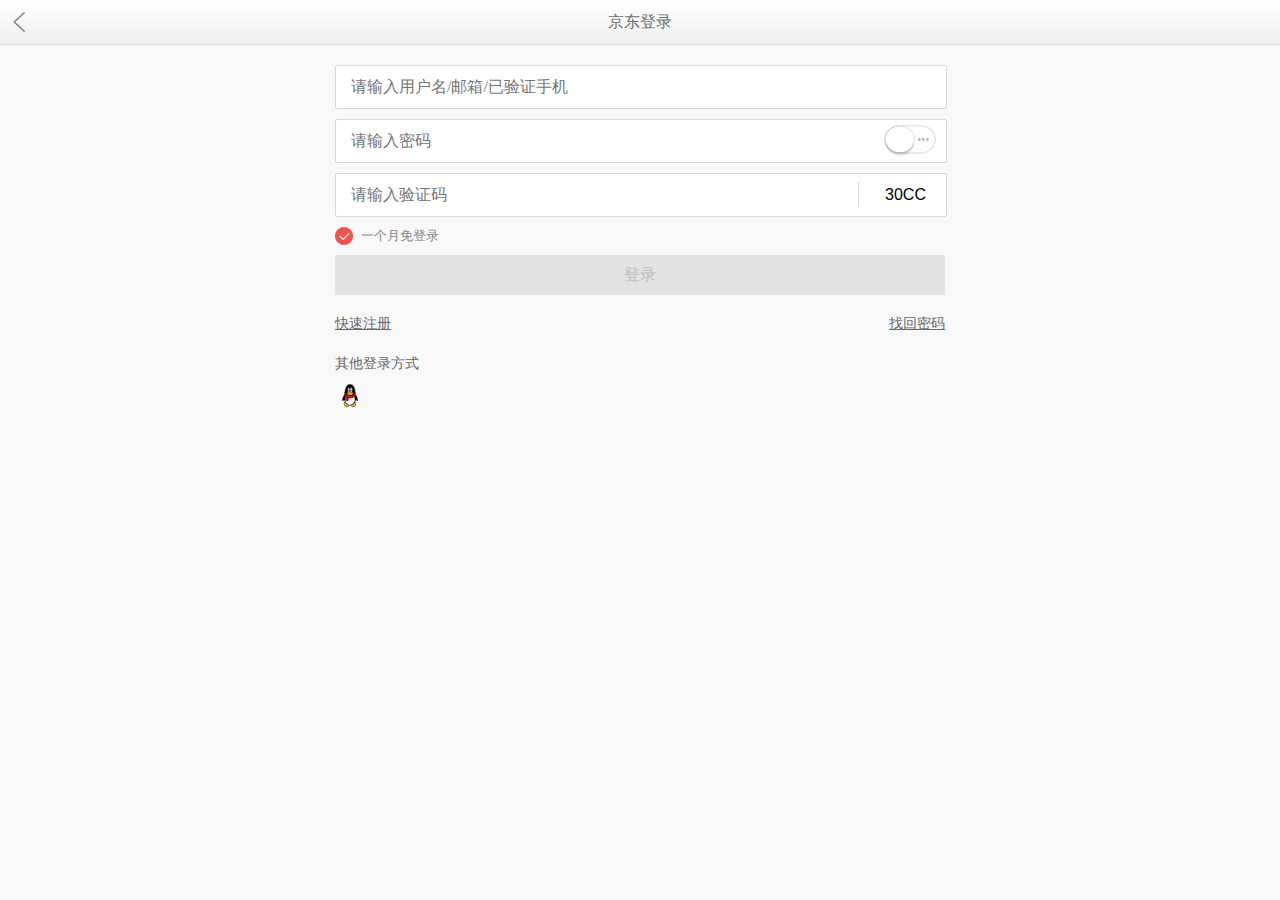
<file: 京东(手机端项目)/JD/login.html>
<!DOCTYPE html>
<html>
	<head>
		<meta charset="utf-8">
		 <meta name="viewport" content="width=device-width, initial-scale=1.0, maximum-scale=1.0, user-scalable=0">
		<title>登录</title>
		<link href="css/reset.css" rel="stylesheet" type="text/css"/>
		<link href="css/login.css" rel="stylesheet" type="text/css"/>
	</head>
	<body>
		<div class="header">
		   <a href="javascript:void(0)"><span></span></a>
		   <h2>京东登录</h2>
		</div>
		<div class="wrap-content" id="wrapContent">
			<div class="main" id="main">
				<div class="item-step" id="markWord"></div>
				<div class="item-step" id="first-step">
					<input id="user" class="user"  type="text" placeholder="请输入用户名/邮箱/已验证手机"/>
				</div>
				<div class="item-step second-step">
					<input id="psw" class="user" type="password" placeholder="请输入密码"/>
					<span id="changebtn">
						<img src="images/login/download-1.png" style="display: block;"/>
						<img src="images/login/download-2.png"  style="display: none;" />
					</span>
				</div>
				<div class="item-step third-step">
					<input id="changeIden" class="user" type="text" placeholder="请输入验证码"/>
					<span id="changeidenfy"></span>
				</div>
				<div class=" item-step month-login">
					<span class="free-login default-login" id="freeLogin">	
					</span>
					<!--就是图片显示-->
					<span class="login-btn">一个月免登录</span>
				</div>
				<div class="item-step submit-btn">
					<input id="submit"  type="submit" value="登录" class=""/>
				</div>
				<div class="item-step rapid-regist">
					<a href="#" class="regist">快速注册</a>
					<a href="#" class="back-password">找回密码</a>
				</div>
				<div class="item-step submit-method">
					<span>其他登录方式</span>
					<a href="#" class="qq-method"><span></span></a>
				</div>
			</div>
		</div>
		
	</body>
	<script src="js/common.js"></script>
	<script>
	    var wrapContent=document.getElementById("wrapContent");  //生成新的元素添加
	    var oMain=document.getElementById("main");
	    var oFirststep=document.getElementById("first-step");
	    var userName=document.getElementById("user");        //判断用户名是否是邮箱
	    var changebtn=document.getElementById("changebtn");
	    var changeImg=changebtn.getElementsByTagName("img");
		var freeLogin=document.getElementById("freeLogin");  //一个月免费登录
	    var passwordN=document.getElementById("psw");
	    var changeIden=document.getElementById("changeIden"); //验证码的填写
	    var changeidenfy=document.getElementById("changeidenfy");//验证码的生成
	    var submitBtn=document.getElementById("submit");   //登录按钮的写法
	    var letter=['A','B','C','D','E','F','G','a','b','c','d','e','f','g'];
	    
	    var oMarkword=document.getElementById("markWord");
	    
	    //密码的样式的转换   用了两张图片放在这里
		changebtn.addEventListener('touchstart',function(){
			if(changeImg[0].style.display=="block"){
				changeImg[1].style.display="block";
				changeImg[0].style.display="none";
				passwordN.type="text";
			}else{
				changeImg[0].style.display="block";
				changeImg[1].style.display="none";
				passwordN.type="password";
			}
			
		},false);
		//验证码的生成！！！！！！！！！！重点。。。。。。。。。。
		changeidenfy.innerHTML=changeIdenfy().join("")+changeLetter(letter).join("");	
		changeidenfy.addEventListener('touchstart',function(){
			this.innerHTML=changeIdenfy().join("")+changeLetter(letter).join("");	
		},false);
	   
	   //登录按钮显示样式
	   userName.addEventListener('keyup',changeSubmit,false);
       passwordN.addEventListener('keyup',changeSubmit,false);
	   changeIden.addEventListener('keyup',changeSubmit,false);
	    function changeSubmit(){
	    	   submitBtn.className="";
	    	    if(userName.value && passwordN.value && changeIden.value){
	   	   	submitBtn.className="change-submit";
	   	     }else{
	   	   	 submitBtn.className="";
	   	    }
	    }
       //一个月免登录
       var freeNum=freeLogin.className;    //（小按钮）获取一个月免费登录的默认class值
       freeLogin.addEventListener('touchstart',function(){
           if(this.className==freeNum){
           	 this.className=this.getAttribute("class")+" change-login";
           }else{
           	 this.className=freeNum;
           }  
       },false);
       //提交按钮 获取sessionStoragge  临时储存，会话结束就删除（就是指当关闭当前页面）
 
       	  submitBtn.addEventListener('touchstart',function(){
             oMarkword.className="item-step";   //给提示语回复默认样式
              changeIden.style.borderColor="";    //验证码边框为默认样式
              passwordN.style.borderColor="";    //密码框的默认样式
       	  	//触发事件的过程
       	  	if(this.getAttribute("class")=="change-submit"){   //确定提交按钮高亮
       	  		if(freeLogin.className==freeNum){  //确定 一个月免费登录为选中状态
       	  			if(jubgeIdenfy(changeIden.value)==true){  //确定验证码的正确与否  
       	  			  if(judgeUser(userName.value)==false || jubgePassword(passwordN.value)==false){
       	  			  	//确定用户名和密码的正确
       	  			  	 passwordN.style.borderColor="red";  //改变写入密码的样式
       	  			  	 oMarkword.className=oMarkword.getAttribute("class")+" mark-word";   //更新提示语的样式
       	  			  	 oMarkword.innerHTML="用户名或者密码错误,请重试";
       	  		 	     
       	  		       }else{
       	  		         oMarkword.className=oMarkword.getAttribute("class")+" mark-word";    // //更新提示语的样式
       	  		       	 oMarkword.innerHTML="登录成功";
       	  		       	 sessionStorage.setItem("user",userName.value);
		  		         sessionStorage.setItem("psw",passwordN.value);
		  		         sessionStorage.setItem("indenfy",changeIden.value);
       	  		       }
       	  		    }else{
       	  		    	    oMarkword.className=oMarkword.getAttribute("class")+" mark-word";    // 更新提示语的样式
       	  		    	    oMarkword.innerHTML="验证码错误,请重试";
       	  		      	changeIden.style.borderColor="red";         //验证码框显示的状态
                       
       	  		    }
       	  
		  	    }else{
		  	    	//上边的代码和这个雷同。  没优化代码！！！！！！！！！！！！！！！
		  	     	if(jubgeIdenfy(changeIden.value)==true){  //确定验证码的正确
       	  			  if(judgeUser(userName.value)==false || jubgePassword(passwordN.value)==false){
       	  			  	//确定用户名和密码的正确
       	  			  	if(judgeUser(userName.value)==false){
       	  			  		userName.style.borderColor="red";
       	  			  	}
       	  			  	if(jubgePassword(passwordN.value)==false){
       	  			  		passwordN.style.borderColor="red";
       	  			  	}
       	  			  	oMarkword.className=oMarkword.getAttribute("class")+" mark-word";
       	  		 	    oMarkword.innerHTML="用户名或者密码错误";
       	  		 	    
       	  		       }else{
       	  		       	 oMarkword.className=oMarkword.getAttribute("class")+" mark-word";
       	  		       	 oMarkword.innerHTML="登录成功";
       	  		       }
       	  		    }else{
       	  		    	     oMarkword.className=oMarkword.getAttribute("class")+" mark-word";
       	  		         oMarkword.innerHTML="验证码错误,请重试";
       	  		      	changeIden.style.borderColor="red";
                        
       	  		    }
		  	    }
       	  		
       	  	}
           changeidenfy.innerHTML=changeIdenfy().join("")+changeLetter(letter).join("");	
		  },false);

	    userName.value=sessionStorage.getItem("user");
	    passwordN.value=sessionStorage.getItem("psw");
       // 判断用户名的格式的正确  实际上此处应该获得数据库里的数据进行比较然后进行比较
	function judgeUser(obj){
		var patten=/^\w+[@]\w+[.][\w.]+$/;
		if(!patten.exec(obj)){     //exec函数的用法   
				return false;
		}else{
				return true;
		}
	};
	//比较密码的正确与否   获得数据库里的数据来进行比较正确与否
   function jubgePassword(obj){
   	if(obj==123){
   		return true;
   	}else{
   		return false;
   	}
   };
   //比较验证码的正确与否    大小写方面！！！！！！！！！！！！
   function jubgeIdenfy(obj){
   	console.log(changeidenfy.innerHTML.toLowerCase());
   	if(obj==changeidenfy.innerHTML.toLowerCase() || obj==changeidenfy.innerHTML.toUpperCase()){
   		return true;
   	}else{
   		return false;
   	}
   	
   };
  
	</script>
</html>
</file>
<file: 京东(手机端项目)/JD/css/login.css>
body{background: #f8f8f8;}
.header{position: relative;width: 100%;height: 44px;z-index: 1;margin: 0 auto;overflow: hidden;
background:url(../images/login/header-bg.png) repeat-x;background-size:100% 44px;border-bottom: 1px solid #dadada;}

.header a{position: absolute;width: 40px;height: 44px;}
.header span{background: url(../images/login/arrow.png) no-repeat;z-index: 2;display: inline-block;background-size: 20px 20px;
width: 20px;height: 20px;margin:12px 0 0 9px;overflow: hidden;}
.header h2{text-align: center;line-height: 44px;color: #6d6d6d;font-weight: 400;font-size: 16px;}
/*登录主要信息内容*/

.wrap-content{width: 100%;height: 100%;margin: 0 auto;overflow: hidden;min-width: 320px;max-width: 640px;background: #f8f8f8;}
/*错误提示语*/
.mark-word{
	text-align:left !important;
	font-size: 13px;
	color: #F25454;
}

.main{height: 100%;margin:20px 15px 0;}

.item-step{width: 100%;text-align: center;margin-bottom: 10px;}
.user{width: 100%;height: 42px;line-height: 42px;border: 1px solid #d7d7d7;
border-radius: 2px;padding: 0;color: #252525;font-size: 16px;font-family: '\5fae\8f6f\96c5\9ed1';text-indent: 15px;}
/*.txt-common{}*/
.second-step{position: relative;}
.third-step{position: relative;}
.second-step span{position: absolute;right: 9px;width: 52px;height: 32px;top:6px;}
.second-step span img{width: 100%;height: 100%;}
.third-step span{position: absolute;text-align: center;width: 79px;height: 25px;top: 9px;
border-left: 1px solid #d7d7d7;right: 0;padding-left: 7px;line-height: 25px;font-size: 16px;}
.third-step span img{border: 0;width: 63px;height: 25px;margin: 0;padding: 0;}

/*一个月免登录*/
.month-login{position: relative;height: 18px;line-height: 18px;}
.free-login{position: absolute;left: 0;top: 0;width: 18px;height: 18px;text-align: left;display: inline-block;}
/*.free-login img{width: 18px;height: 18px;}*/
.default-login{background: url(../images/login/download.png) no-repeat;background-size: 18px 18px;}
.change-login{background: url(../images/login/download-3.png) no-repeat;background-size: 18px 18px;}
.login-btn{display: inline-block;position: absolute;left: 26px;font-size: 13px;color: #848689;}
/*登录*/
.submit-btn{width: 100%;height: 40px;line-height: 40px;}
.submit-btn .change-submit{background-color: #f25454 !important;color: #fff !important;}

.submit-btn [type="submit"]{
	width: 100%;
	height: 40px;
	line-height: 40px;
	background-color: #e2e2e2;
	color: #bdbdbd;
	border-radius: 1px;
	font-size: 16px;
}
.rapid-regist{position: relative;margin-top: 20px;height: 16px;}
.rapid-regist a{text-decoration: underline;color: #686868;font-size: 14px;}
.rapid-regist .regist{position: absolute;left: 0;}
.rapid-regist .back-password{position: absolute;right: 0;}
.submit-method{position: relative;margin-top: 24px;text-align: left;}
.submit-method span{display: block;height: 16px;margin-bottom: 13px;color: #666;font-size: 14px;}
.submit-method a{width: 25px;height: 25px;display: block;overflow: hidden;margin-left: 5px;}
.submit-method .qq-method span{background: url(../images/login/bottom.png) no-repeat;
background-position: 2px -2px;
display: block;width: 25px;height: 25px;
background-size:200px 25px;

}
</file>
